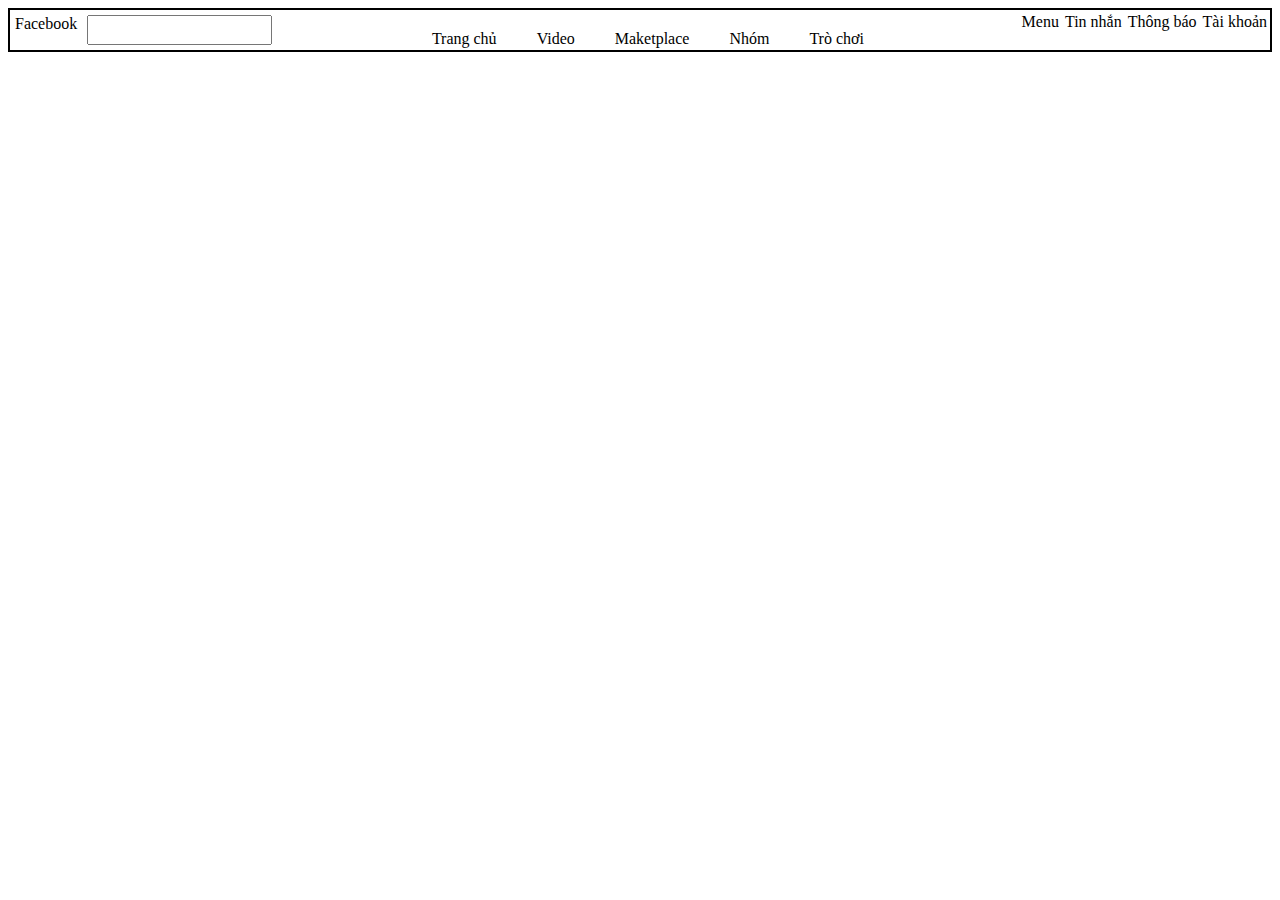
<file: Buoi 3/index.html>
<!DOCTYPE html>
<html lang="en">
<head>
    <meta charset="UTF-8">
    <meta name="viewport" content="width=device-width, initial-scale=1.0">
    <title>Document</title>
    <link rel="stylesheet" href="index.css">
</head>
<body>
    <div id="header">
        <div class="container_left">
            <p class="item_left"> Facebook </p>
            <input class="item_left" type="search">
        </div>
        <div class="container_middle">
            <p class="item_middle"> Trang chủ </p>
            <p class="item_middle"> Video </p>
            <p class="item_middle"> Maketplace</p>
            <p class="item_middle"> Nhóm </p>
            <p class="item_middle"> Trò chơi </p>

        </div>
        <div class="container_right">
            <p class="item_right">Menu</p>
            <p class="item_right">Tin nhắn</p>
            <p class="item_right">Thông báo</p>
            <p class="item_right">Tài khoản</p>
        </div>
    </div>
</body>
</html>
</file>
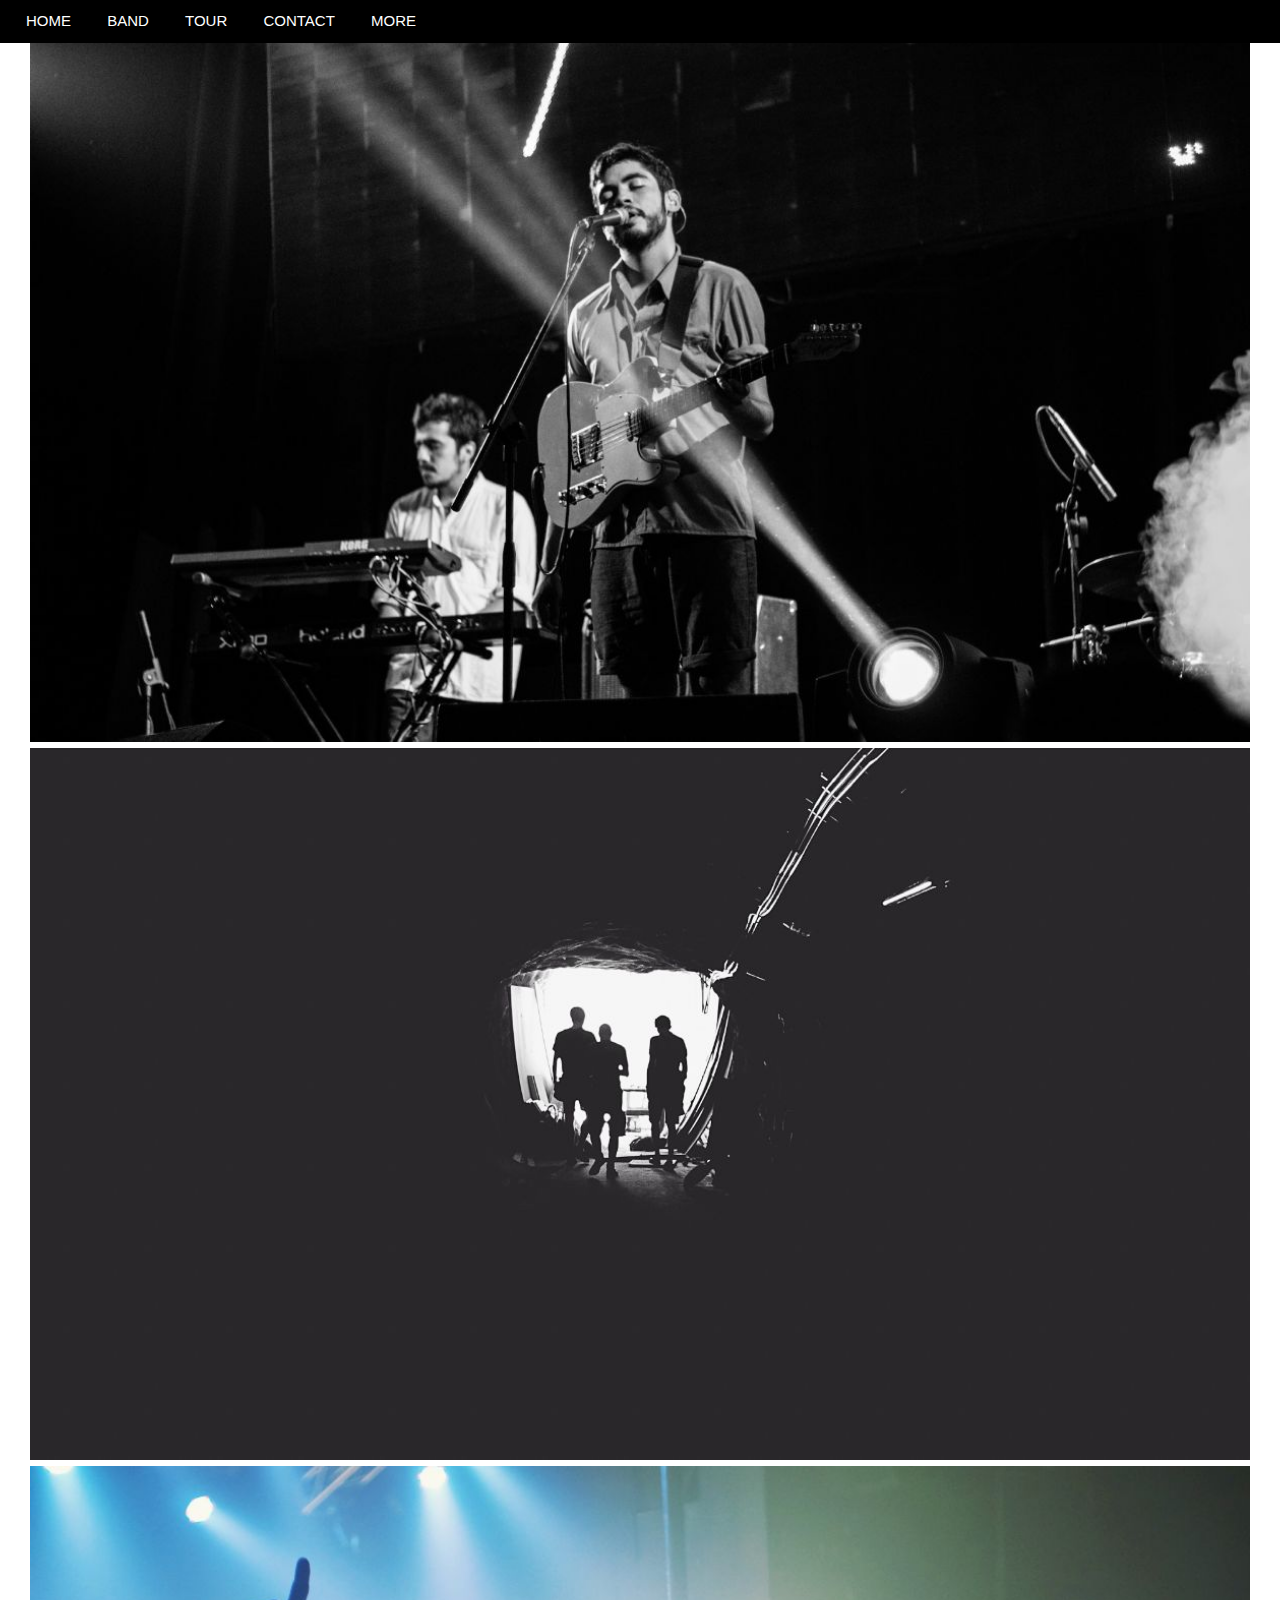
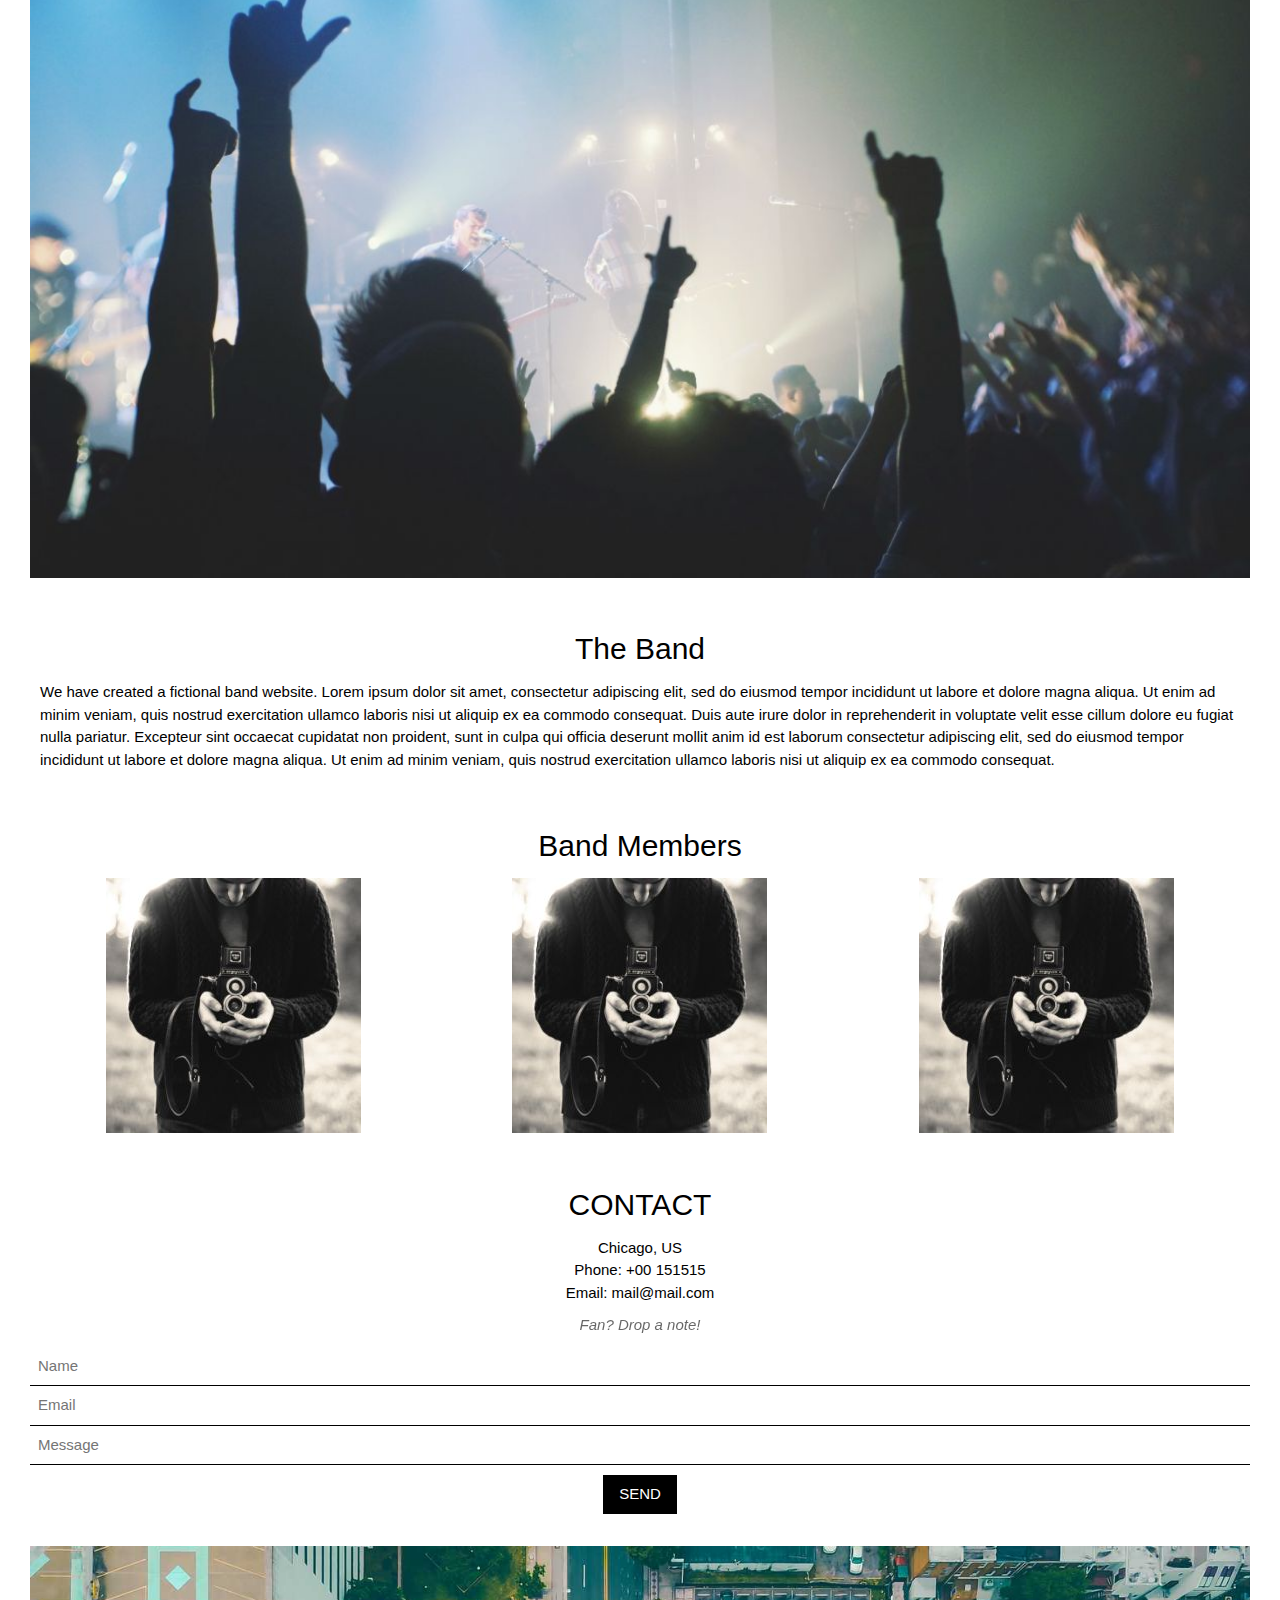
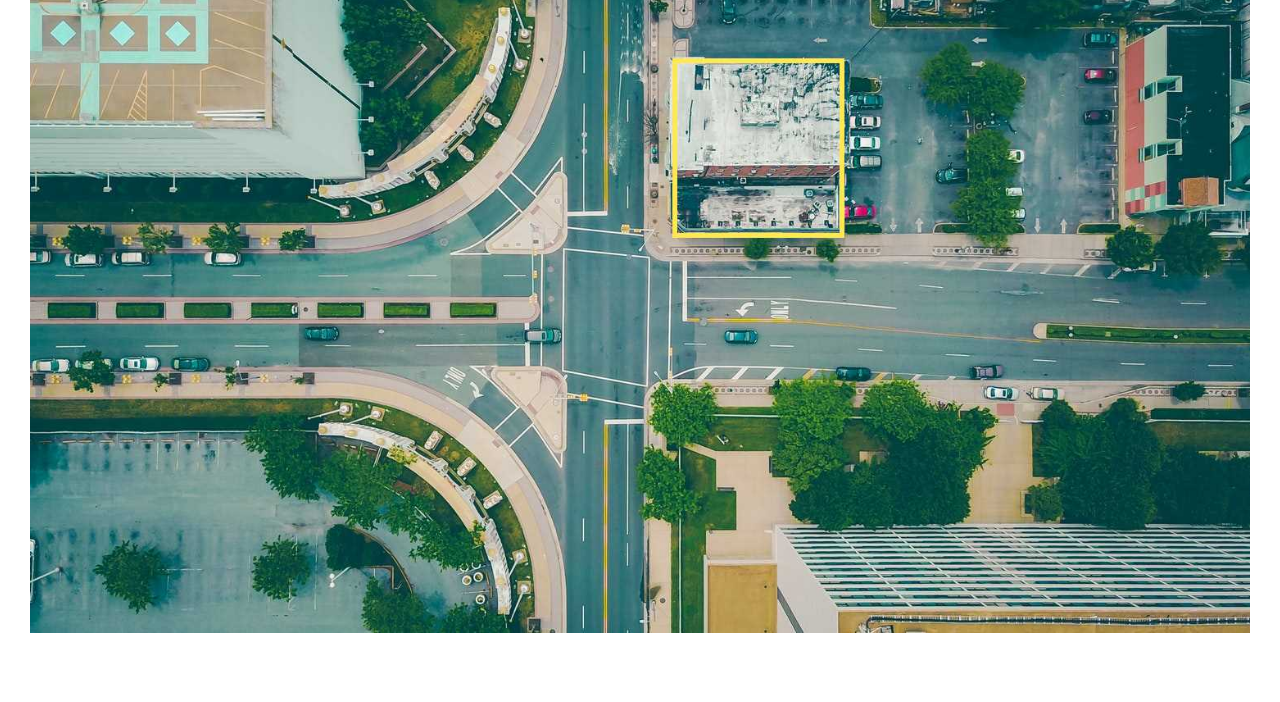
<file: Buoi 4/index.html>
<!DOCTYPE html>
<html lang="en">
  <head>
    <meta charset="UTF-8">
    <meta name="viewport" content="width=device-width, initial-scale=1.0">
    <title>The band</title>
    <link rel="stylesheet" href="index.css">
    <script src="https://www.w3schools.com/lib/w3.js"></script>
  </head>
  <body>
    <!--Navigation bar-->
    <div class="nav">
      <a href="#" class="navbar-item navbar-button">HOME</a>
      <a href="#" class="navbar-item navbar-button">BAND</a>
      <a href="#" class="navbar-item navbar-button">TOUR</a>
      <a href="#" class="navbar-item navbar-button">CONTACT</a>
      <a href="#" class="navbar-item navbar-button">MORE</a>
    </div>

    <!-- Start content-->
    <div id="home" class="w3-content">
      <!--Slides-->
      <img class="slides" src="./images/img_ch.jpg" alt>
      <img class="slides" src="./images/img_la.jpg" alt>
      <img class="slides" src="./images/img_ny.jpg" alt>
      <script>w3.slideshow(".slides", 2000)</script>

      <!--About-->
      <div id="about" class="padding-32">
        <h1 class="center">The Band</h1>
        <p>We have created a fictional band website. Lorem ipsum dolor sit amet,
          consectetur adipiscing elit, sed do eiusmod tempor incididunt ut
          labore et dolore magna aliqua. Ut enim ad minim veniam, quis nostrud
          exercitation ullamco laboris nisi ut aliquip ex ea commodo consequat.
          Duis aute irure dolor in reprehenderit in voluptate velit esse cillum
          dolore eu fugiat nulla pariatur. Excepteur sint occaecat cupidatat non
          proident, sunt in culpa qui officia deserunt mollit anim id est
          laborum consectetur adipiscing elit, sed do eiusmod tempor incididunt
          ut labore et dolore magna aliqua. Ut enim ad minim veniam, quis
          nostrud exercitation ullamco laboris nisi ut aliquip ex ea commodo
          consequat.</p>
      </div>

      <!--Members-->
      <div id="members">
        <h1 class="center">Band Members</h1>
        <div class="row_center">
          <div class="third">
            <img src="./images/img_bandmember.jpg">
          </div>
          <div class="third">
            <img src="./images/img_bandmember.jpg">
          </div>
          <div class="third">
            <img src="./images/img_bandmember.jpg">
          </div>
        </div>
      </div>

      <!--Contact-->
      <div id="contact" class="center padding-32 font-size-15">
        <h1 class="wide">CONTACT</h1>
        <p>Chicago, US <br>
          Phone: +00 151515 <br>
          Email: mail@mail.com <br>
        </p>
        <p class="opacity center"><i>Fan? Drop a note!</i></p>    
        <form>
          <input class="w3-input" type="text" placeholder="Name">
          <input class="w3-input" type="text" placeholder="Email">
          <input class="w3-input" type="text" placeholder="Message">
          <button class="w3-button w3-black" type="submit">SEND</button>
        </form>

        <br>
        <img src="./images/map.jpg" class="w3-image" style="width: 100%;">
        
      </div>
    </div>
  </body>
</html>
</file>
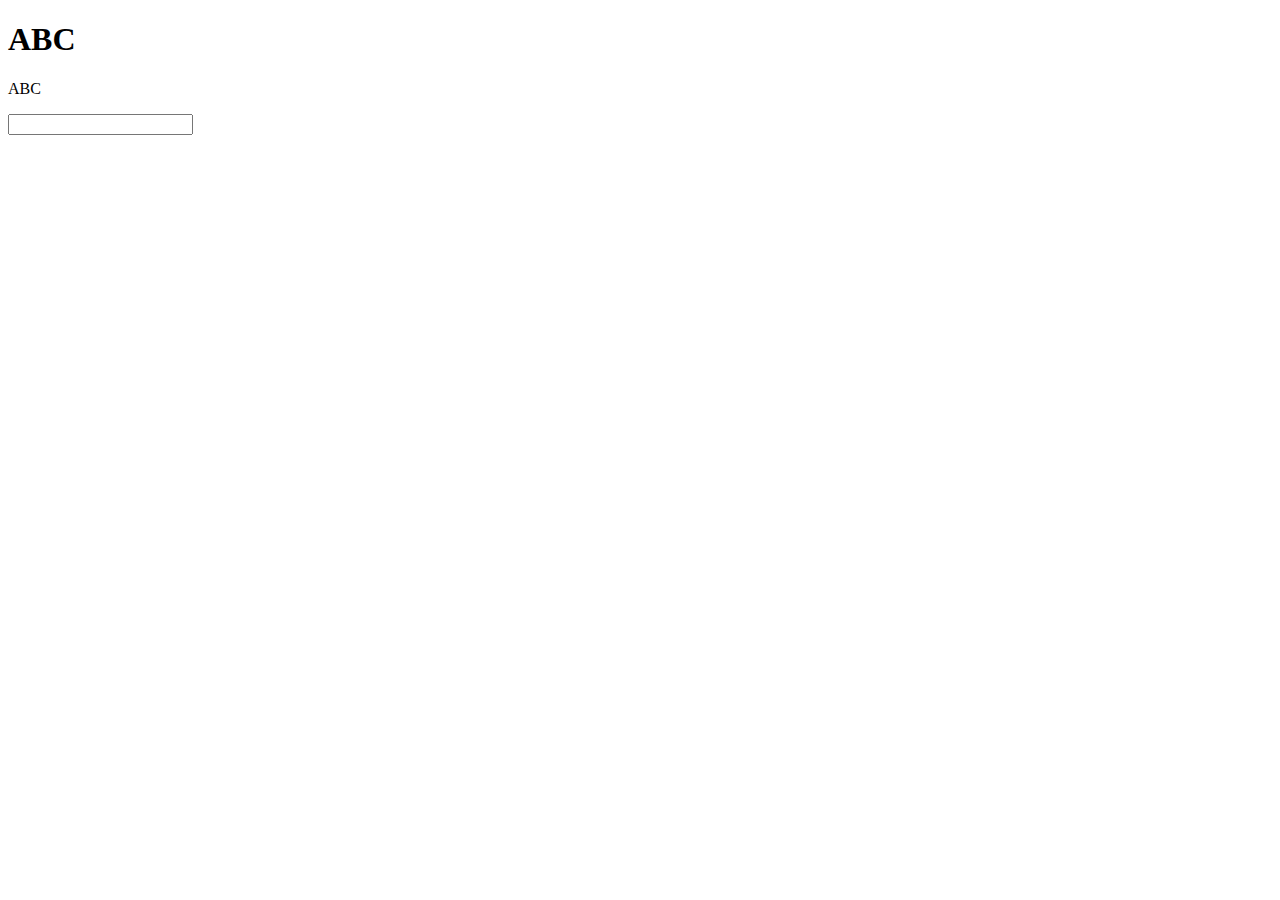
<file: Buoi 6/index.html>
<!DOCTYPE html>
<html lang="en">
<head>
    <meta charset="UTF-8">
    <meta name="viewport" content="width=device-width, initial-scale=1.0">
    <title>Document</title>
    <link rel="stylesheet" href="">
</head>
<body>
    <h1>ABC</h1>
    <p>ABC</p>
    <input type="text">


    <script src="index.js">
    </script>
</body>
</html>
</file>
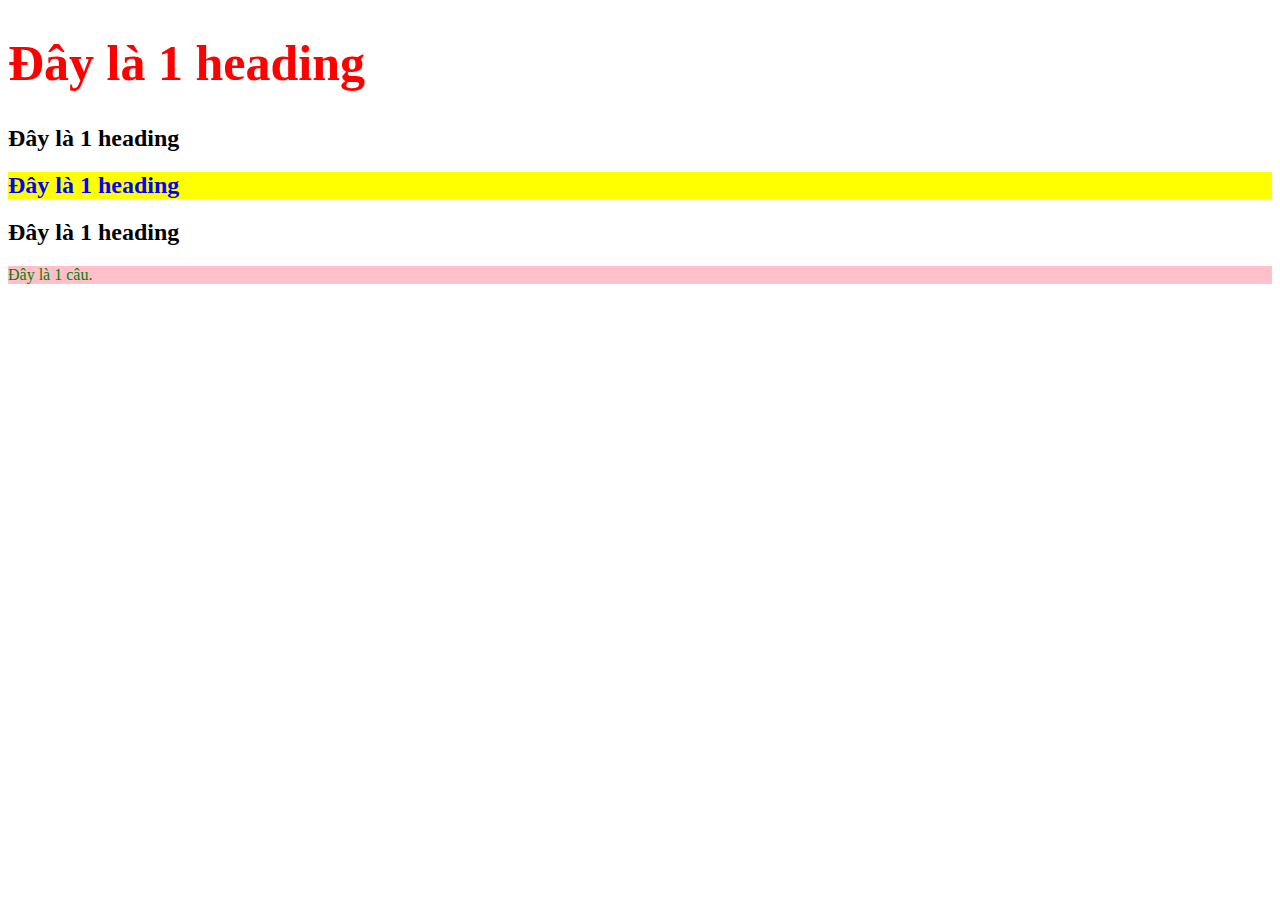
<file: Buoi 7/index.html>
<!DOCTYPE html>
<html lang="en">
<head>
    <meta charset="UTF-8">
    <meta name="viewport" content="width=device-width, initial-scale=1.0">
    <title>Document</title>
</head>
<body>
    <h1 id="heading">Đây là 1 heading</h1>
    <h2 class="sub-heading">Đây là 1 heading</h2>
    <h2 class="sub-heading">Đây là 1 heading</h2>
    <h2 class="sub-heading">Đây là 1 heading</h2>
    <p>Đây là 1 câu.</p>
    <script src="index.js"></script>
</body>
</html>
</file>
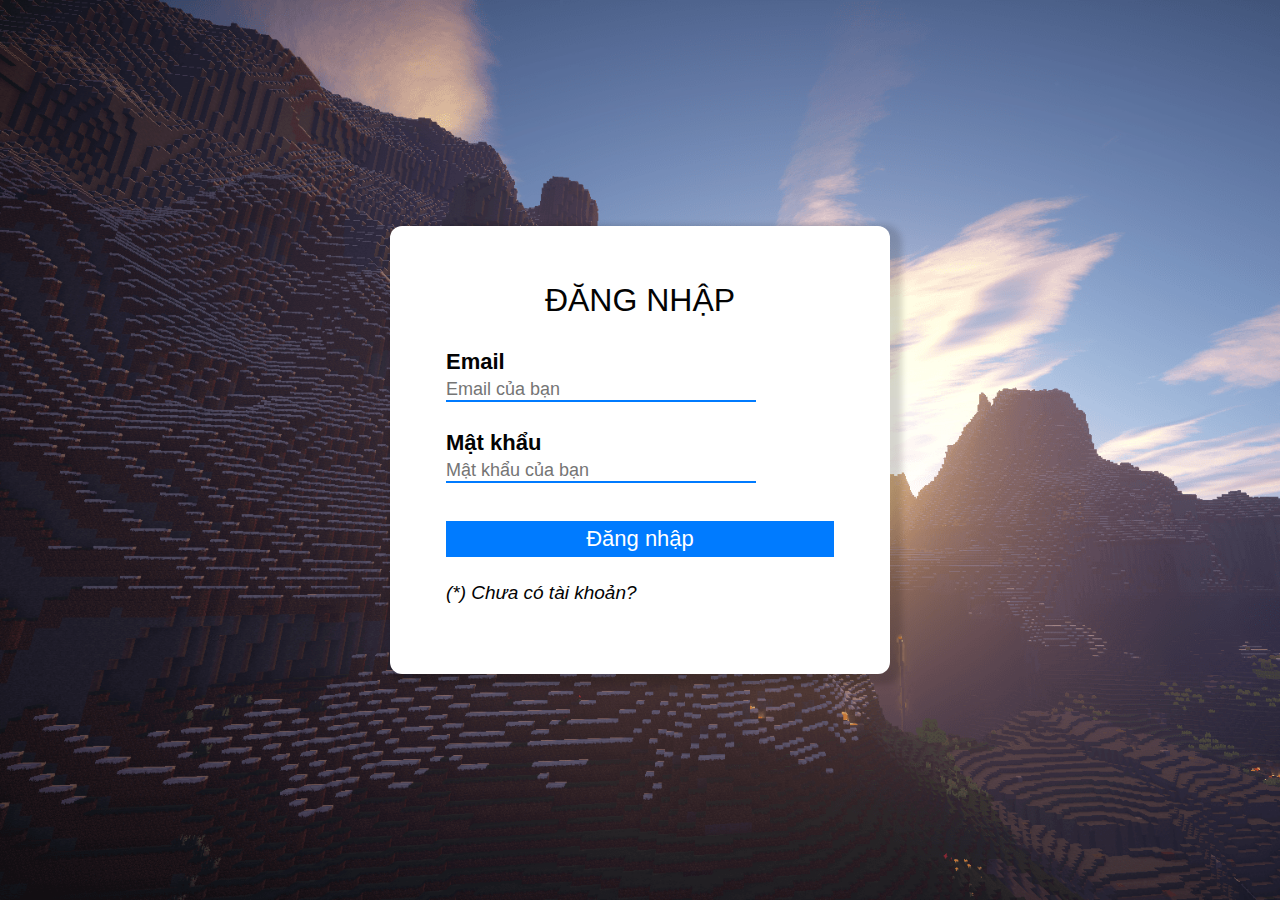
<file: Buoi 8/index.html>
<!DOCTYPE html>
<html lang="en">
  <head>
    <meta charset="UTF-8">
    <meta name="viewport" content="width=device-width, initial-scale=1.0">
    <title>Document</title>
    <link rel="stylesheet" href="index.css">
  </head>
  <body>
    <!-- <form action="">
        <fieldset>
            <legend>Personal information</legend>
            <label for="name">Name:</label>
            <input type="text" id="name" name="name" placeholder="Name" value="Đào Trung Kiên" required>
            <label for="email">Email:</label>
            <input type="email" name="email" id="email" required>
            <label for="phone-number">Phone number:</label>
            <input type="text" name="phone-number" id="phone-number" required>
            <label for="password">Password:</label>
            <input type="password" id="password" name="password">
            <label for="age">Age:</label>
            <input type="number" id="age" name="age" value="10">
            <label for="message">Message:</label>
            <textarea name="message" id="message"></textarea>
            

            <fieldset>
                <legend>Preference:</legend>
                <input type="radio" id="opt1" name="option" value="Male">
                <label for="opt1">Male</label>
                <input type="radio" id="opt2" name="option" value="Female">
                <label for="opt2">Female</label>
                <select name="choice" id="choice">
                    <option value="scratch">Scratch</option>
                    <option value="gamemaker">Game Maker</option>
                    <option value="python-app">Python app</option>
                    <option value="web">Web</option>
                    <option value="computer-science">Computer Science</option>
                </select>
                <input type="checkbox" id="agree" name="agree">
                <label for="agree">I agree to the terms and conditions</label>
            </fieldset>
            <button type="submit">Submit</button>
        </fieldset>
    </form> -->

    <div class="container">
      <div class="box">
        <h1>Đăng nhập</h1>
        <form id="login-form">
          <div class="text-box">
            <h4>Email</h4>
            <input type="text" placeholder="Email của bạn" name id="email">
          </div>
          <div class="text-box">
            <h4>Mật khẩu</h4>
            <input type="password" placeholder="Mật khẩu của bạn" name
              id="password">
          </div>
          <div class="text-box">
            <button type="submit">Đăng nhập</button>
            <p class="alert">(*) Chưa có tài khoản?</p>
          </div>
        </form>
      </div>
      <!-- <div class="box">
          <h1>Đăng ký</h1>
          <form>
            <div class="text-box">
              <h4>Họ và tên</h4>
              <input type="text" placeholder="Tên đầy đủ của bạn" name="" id="">
            </div>
            <div class="text-box">
              <h4>Email</h4>
              <input type="text" placeholder="Email của bạn" name="" id="">
            </div>
            <div class="text-box">
              <h4>Mật khẩu</h4>
              <input type="password" placeholder="Mật khẩu của bạn" name="" id="">
            </div>
            <div class="text-box">
              <h4>Nhập lại mật khẩu</h4>
              <input type="password" placeholder="Nhập lại mật khẩu của bạn" name="" id="">
            </div>
            <div class="text-box">
                <input type="checkbox" id="agree" name="agree">
                <label for="agree">I agree to the terms and conditions</label>
            </div>
            <div class="text-box">
              <button type="submit">Đăng ký</button>
              <p class="alert">(*) Đã có tài khoản?</p>
            </div>
          </form>
        </div> -->
      <script src="index.js"></script>
    </body>
  </html>
</file>
<file: Buoi 3/index.css>
/* .container {
    height: 400px;
    border: 2px solid black;
    display: flex;
    justify-content: space-around;
    align-items: center;
    flex-direction: row;
}

.item {
    width: 100px;
    height: 100px;
    margin: 10px;
    background: red;
} */

#header {
    height: 40px;
    border: 2px solid black;
    display: flex;
    justify-content: space-between;
    .container_left {
        display: flex;
        justify-content: space-between;
        .item_left {
            margin: 5px;
        }
    }
    .container_middle {
        display: flex;
        justify-content: space-between;
        .item_middle {
            margin: 20px;
        }
    }
    .container_right{
        display: flex;
        justify-content: space-between;
        .item_right {
            margin: 3px;
        }
    }
}
</file>
<file: Buoi 4/index.css>
* {
    margin: 0px;
    padding: 0px;
    box-sizing: border-box;
    font-family: Verdana, sans-serif;
    font-size: 15px;
    line-height: 1.5;
    outline:none;
    border: none;
}

html {
    scroll-behavior: smooth;
}

.nav{
    color: white;
    background-color: black;
    width: 100%;
    position: fixed;
    padding: 10px;
}

.navbar-item{
    color: white;
    padding: 12px 16px;
    height: 100%;
    text-decoration: none;
}

.w3-content{
    padding: 30px;
}

.center {
    text-align: center;
}

.slides{
    width: 100%;
}

.padding-32{
    padding-top: 32px;
    padding-bottom: 32px;
}

.row_center{
    display: flex;
    justify-content: space-around;
}

h1 {
    font-size: 30px;
    font-weight: 400;
    margin: 10px;
}

.font-size-15{
    font-size: 15;
}

.opacity{
    opacity: 0.6;
}

p{
    margin: 10px;
}

.w3-input{
    padding: 8px;
    display: block;
    border: none;
    border-bottom: 1px solid;
    width: 100%;
}

.w3-black{
    color: white;
    background-color: black;
}

.w3-button {
    border: none;
    display: inline-block;
    padding: 8px 16px;
    margin: 10px;
    text-decoration: none;
    vertical-align: middle;
    cursor: pointer;
    text-align: center;
}

.w3-button:hover, .w3-black:hover{
    color: black;
    background-color: gainsboro;
}

.w3-image {
    max-width: 100%;
    height: auto;
}
</file>
<file: Buoi 8/index.css>
* {
    margin: 0;
    padding: 0;
    box-sizing: border-box;
    font-family: Calibri, Candara, Segoe, Segoe UI, Optima, Arial, sans-serif;
  }
  
body {
    background-image: url("bg.png");
    background-size: cover;
    background-repeat: no-repeat;
    height: 100vh;
    width: 100%;
}
  
h1 {
    text-align: center;
    text-transform: uppercase;
    font-weight: lighter;
    padding-bottom: 16px;
}
  
h4 {
    font-weight: 600;
    font-size: 22px;
    padding-bottom: 4px;
}
  
input {
    width: 80%;
    border: none;
    border-bottom: 2px solid #007bff;
    outline: none;
    font-size: 18px;
}
  
input:focus {
    background-color: #ffffff;
}
  
button {
    width: 100%;
    border: none;
    font-size: 22px;
    color: #ffff;
    padding: 5px 0px;
    margin: 10px 0px 25px 0px;
    background-color: #007bff;
    cursor: pointer;
}
  
.alert {
    font-size: 19px;
    cursor: pointer;
    font-style: italic;
    
}
  
.container {
    display: flex;
    justify-content: space-evenly;
    align-items: center;
    height: 100vh;
    width: 100%;
}
  
.box {
    width: 500px;
    background-color: #ffff;
    box-shadow: 6px 5px 6px 6px rgba(0, 0, 0, 0.16);
    border-radius: 12px;
    padding: 3.5rem;
    color: #030303;
}
  
.text-box {
    padding: 14px 0px;
}
</file>
